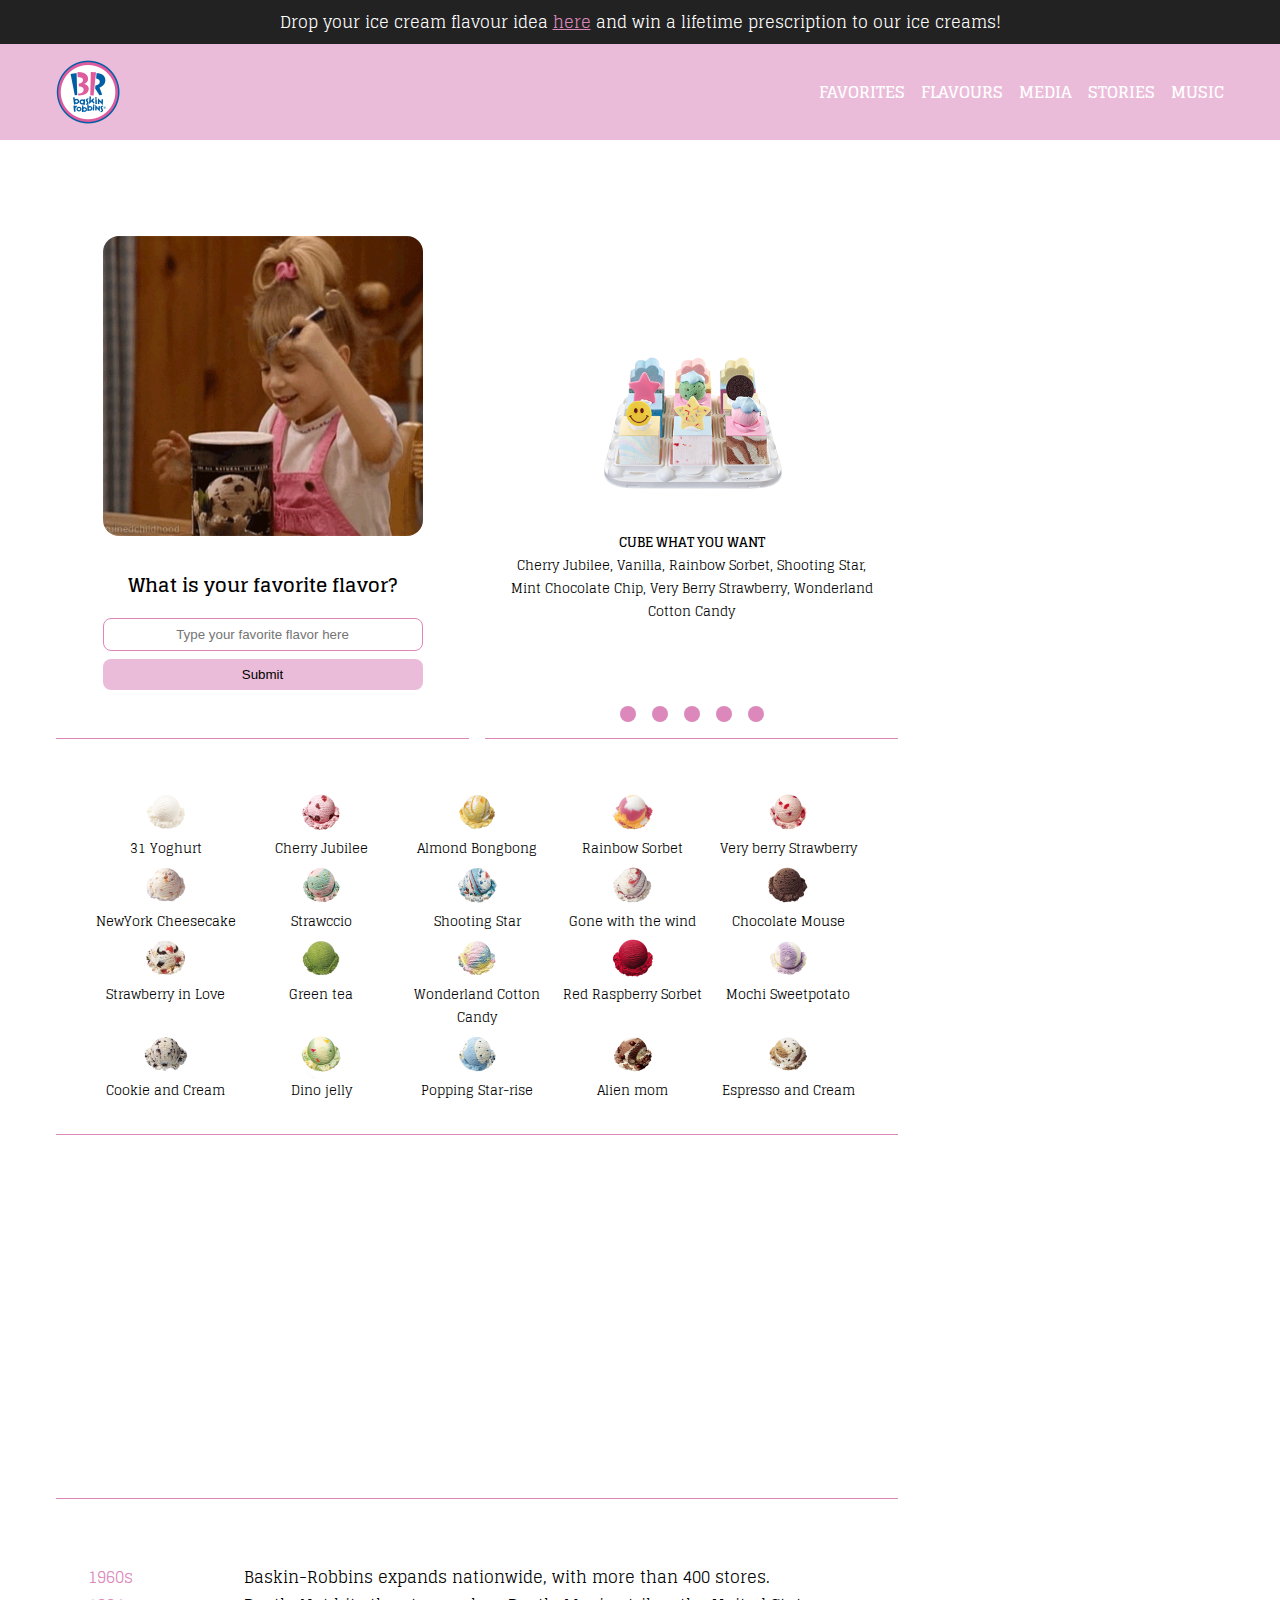
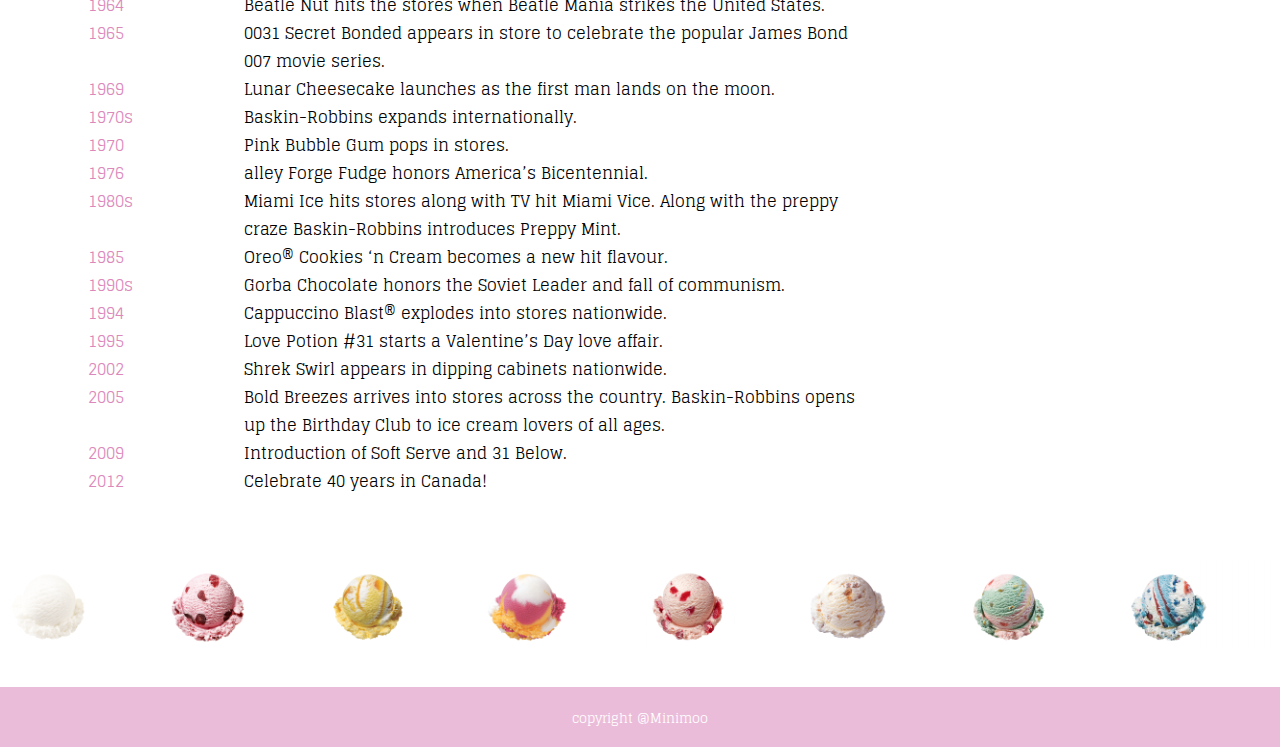
<file: index.html>
<!DOCTYPE html>
<html lang="en">
  <head>
    <meta charset="UTF-8" />
    <meta name="viewport" content="width=device-width, initial-scale=1.0" />
    <link rel="stylesheet" href="./css/main.css" />
    <link rel="preconnect" href="https://fonts.googleapis.com">
<link rel="preconnect" href="https://fonts.gstatic.com" crossorigin>
<link href="https://fonts.googleapis.com/css2?family=Glegoo:wght@400;700&display=swap" rel="stylesheet">
    <title>Mins Baskin Robbins</title>
  </head>
  <body>
    <header class="header">
      <div class="announcement">
        Drop your ice cream flavour idea <a href="./here/index.html">here</a> and win a lifetime
        prescription to our ice creams!
      </div>
      <nav class="nav__bar">
        <div class="nav__wrapper">
          <a href="./index.html">
            <img
              class="site__logo"
              src="./images/BR31logo.png"
              alt="logo"
              width="40"
              height="40"
            />
          </a>
          <label class="hamburger__menu" for="hamburger__menu"></label>
          <input class="hamburger__checkbox" type="checkbox" />
          <img
            class="hamburger__icon"
            src="./images/bars-solid.svg"
            alt="hamburger"
            width="40"
            height="40"
          />
          <ul class="nav__menu">
            <li><a href="#favorites">FAVORITES</a></li>
            <li><a href="#flavours">FLAVOURS</a></li>
            <li><a href="#media">MEDIA</a></li>
            <li><a href="#stories">STORIES</a></li>
            <li><a href="#music">MUSIC</a></li>
          </ul>
        </div>
      </nav>
    </header>

    <main>
      <div class="content__wrapper">
        <section class="box content__banner" >
          <img
            class="banner__gif"
            src="./images/ice cream eating girl gif.gif"
            alt="icecream girl"
            width="300"
            height="300"
          />
          <div class="banner__survey">
            <h3>What is your favorite flavor?</h3>
            <input
              class="banner__survey__input"
              id="banner__survey"
              type="text"
              placeholder="Type your favorite flavor here"
            />
            <button
              class="banner__survey__button"
              id="banner__survey"
              type="submit"
            >
              Submit
            </button>
        </section>
        <section class="box content__favorites" id="favorites">
          <div class="carousel__slider">
            <div class="favorites__item" id="slide1">
               <img class="favorites__image" src="./images/iccubecake.png" alt="ice cube cake" width="200" height="200">
                <div class="favorites__text">
                    <h4>CUBE WHAT YOU WANT</h4>
                    <p>Cherry Jubilee, Vanilla, Rainbow Sorbet, Shooting Star, Mint Chocolate Chip, Very Berry Strawberry, Wonderland Cotton Candy</p>
                </div> 
            </div>
            <div class="favorites__item" id="slide2">
                <img class="favorites__image" src="./images/icecream macaron.png" alt="icecream macaron" width="200" height="200">
                <div class="favorites__text">
                    <h4>ICE MACARON COOKIE'S N CREAM</h4>
                    <p>EFeast of sweet icecream between the big and soft macaron.</p>
                </div>
            </div>
            <div class="favorites__item" id="slide3">
                <img class="favorites__image" src="./images/single cone.png" alt="single cone icecream" width="200" height="200">
                <div class="favorites__text">
                    <h4>SINGLE CONE</h4>
                    <p>A single cone is always right. Just grab and go!</p>
                </div>
            </div>
            <div class="favorites__item" id="slide4">
                <img class="favorites__image" src="./images/iccake.png" alt="icecream cake" width="200" height="200">
                <div class="favorites__text">
                    <h4>GINGERBREAD MAN's PARTY TIME!</h4>
                    <p>Chocolate Mouse, Chocolate, Chocolate Fondant, Very Berry Strawberry, Almond bongbong, Alien mom </p>
                </div>
            </div>
            <div class="favorites__item" id="slide5">
                <img class="favorites__image" src="./images/milkshake.png" alt="milkshake" width="200" height="200">
                <div class="favorites__text">
                    <h4>BASKIN'S SHAKIN</h4>
                    <p>Baskin Robbins' steady best-seller. Perfect after tonsil removal!</p>
                </div>
            </div>
          </div>
          <div class="carousel__navigation">
            <a href="#slide1" class="carousel__nav-link"></a>
            <a href="#slide2" class="carousel__nav-link"></a>
            <a href="#slide3" class="carousel__nav-link"></a>
            <a href="#slide4" class="carousel__nav-link"></a>
            <a href="#slide5" class="carousel__nav-link"></a>
          </div>
            
        </section>
        <section class="box content__flavours" id="flavours">
            <div class="flavours__items">
                <img class="flavours__image" src="./images/ic1.png" alt="ice cream image" width="50" height="50">
                <p>31 Yoghurt</p> 
            </div>
            <div class="flavours__items">
                <img class="flavours__image" src="./images/ic2.png" alt="ice cream image" width="50" height="50">
                <p>Cherry Jubilee</p> 
            </div>
            <div class="flavours__items">
                <img class="flavours__image" src="./images/ic3.png" alt="ice cream image" width="50" height="50">
                <p>Almond Bongbong</p> 
            </div>
            <div class="flavours__items">
                <img class="flavours__image" src="./images/ic4.png" alt="ice cream image" width="50" height="50">
                <p>Rainbow Sorbet</p> 
            </div>
            <div class="flavours__items">
                <img class="flavours__image" src="./images/ic5.png" alt="ice cream image" width="50" height="50">
                <p>Very berry Strawberry</p> 
            </div>
            <div class="flavours__items">
                <img class="flavours__image" src="./images/ic6.png" alt="ice cream image" width="50" height="50">
                <p>NewYork Cheesecake</p> 
            </div>
            <div class="flavours__items">
                <img class="flavours__image" src="./images/ic7.png" alt="ice cream image" width="50" height="50">
                <p>Strawccio</p> 
            </div>
            <div class="flavours__items">
                <img class="flavours__image" src="./images/ic8.png" alt="ice cream image" width="50" height="50">
                <p>Shooting Star</p> 
            </div>
            <div class="flavours__items">
                <img class="flavours__image" src="./images/ic9.png" alt="ice cream image" width="50" height="50">
                <p>Gone with the wind</p> 
            </div>
            <div class="flavours__items">
                <img class="flavours__image" src="./images/ic10.png" alt="ice cream image" width="50" height="50">
                <p>Chocolate Mouse</p> 
            </div>
            <div class="flavours__items">
                <img class="flavours__image" src="./images/ic11.png" alt="ice cream image" width="50" height="50">
                <p>Strawberry in Love</p> 
            </div>
            <div class="flavours__items">
                <img class="flavours__image" src="./images/ic12.png" alt="ice cream image" width="50" height="50">
                <p>Green tea</p> 
            </div>
            <div class="flavours__items">
                <img class="flavours__image" src="./images/ic13.png" alt="ice cream image" width="50" height="50">
                <p>Wonderland Cotton Candy</p> 
            </div>
            <div class="flavours__items">
                <img class="flavours__image" src="./images/ic14.png" alt="ice cream image" width="50" height="50">
                <p>Red Raspberry Sorbet</p> 
            </div>
            <div class="flavours__items">
                <img class="flavours__image" src="./images/ic15.png" alt="ice cream image" width="50" height="50">
                <p>Mochi Sweetpotato</p> 
            </div>
            <div class="flavours__items">
                <img class="flavours__image" src="./images/ic16.png" alt="ice cream image" width="50" height="50">
                <p>Cookie and Cream</p> 
            </div>
            <div class="flavours__items">
                <img class="flavours__image" src="./images/ic17.png" alt="ice cream image" width="50" height="50">
                <p>Dino jelly</p> 
            </div>
            <div class="flavours__items">
                <img class="flavours__image" src="./images/ic18.png" alt="ice cream image" width="50" height="50">
                <p>Popping Star-rise</p> 
            </div>
            <div class="flavours__items">
                <img class="flavours__image" src="./images/ic19.png" alt="ice cream image" width="50" height="50">
                <p>Alien mom</p> 
            </div>
            <div class="flavours__items">
                <img class="flavours__image" src="./images/ic20.png" alt="ice cream image" width="50" height="50">
                <p>Espresso and Cream</p> 
            </div>
        </section>
        <section class="box content__media" id="media">
            <iframe
            class="media__video"
            width="560"
            height="315"
            src="https://www.youtube.com/embed/aOpHZWjR5AA?si=3TyzpCErQxT2BClP"
            title="YouTube video player"
            frameborder="0"
            allow="accelerometer; autoplay; clipboard-write; encrypted-media; gyroscope; picture-in-picture; web-share"
            allowfullscreen
          >
          </iframe>
        </section>
        <section class="box content__stories" id="stories">
            <p class="stories__year"> 1960s </p> 
            <p class="stories__text">Baskin-Robbins expands nationwide, with more than 400 stores.</p>
            <p class="stories__year"> 1964 </p> 
            <p class="stories__text">Beatle Nut hits the stores when Beatle Mania strikes the United States.</p>
            <p class="stories__year"> 1965 </p> 
            <p class="stories__text">0031 Secret Bonded appears in store to celebrate the popular James Bond 007 movie series.</p>
            <p class="stories__year"> 1969 </p> 
            <p class="stories__text">Lunar Cheesecake launches as the first man lands on the moon.</p>
            <p class="stories__year"> 1970s </p> 
            <p class="stories__text">Baskin-Robbins expands internationally.</p>
            <p class="stories__year"> 1970 </p> 
            <p class="stories__text">Pink Bubble Gum pops in stores.</p>
            <p class="stories__year"> 1976 </p> 
            <p class="stories__text">alley Forge Fudge honors America’s Bicentennial.</p>
            <p class="stories__year"> 1980s </p> 
            <p class="stories__text">Miami Ice hits stores along with TV hit Miami
                Vice. Along with the preppy craze Baskin-Robbins introduces Preppy
                Mint.</p>
            <p class="stories__year"> 1985 </p> 
            <p class="stories__text">Oreo® Cookies ‘n Cream becomes a new hit flavour.</p>
            <p class="stories__year"> 1990s </p> 
            <p class="stories__text"> Gorba Chocolate honors the Soviet Leader and fall of communism.</p>
            <p class="stories__year"> 1994 </p> 
            <p class="stories__text"> Cappuccino Blast® explodes into stores nationwide.</p>
            <p class="stories__year"> 1995 </p> 
            <p class="stories__text">Love Potion #31 starts a Valentine’s Day love affair. </p>
            <p class="stories__year"> 2002 </p> 
            <p class="stories__text">Shrek Swirl appears in dipping cabinets
                nationwide. </p>
            <p class="stories__year"> 2005 </p> 
            <p class="stories__text">Bold Breezes arrives into stores across the country. Baskin-Robbins opens up the Birthday Club to ice cream lovers of all ages. </p>
            <p class="stories__year"> 2009 </p> 
            <p class="stories__text"> Introduction of Soft Serve and 31 Below.</p>
            <p class="stories__year"> 2012</p> 
            <p class="stories__text"> Celebrate 40 years in Canada!</p>
        </section>
        <section class="box content__music" id="music">
                <iframe
                  class="music__items"
                  style="border-radius: 12px"
                  src="https://open.spotify.com/embed/track/5Fc0K2H5qHvMYm6FCWJYZS?utm_source=generator"
                  width="100%"
                  height="100"
                  frameborder="0"
                  allowfullscreen=""
                  allow="autoplay; clipboard-write; encrypted-media; fullscreen; picture-in-picture"
                  loading="lazy"
                >
                </iframe>
                <iframe
                  class="music__items"
                  style="border-radius: 12px"
                  src="https://open.spotify.com/embed/track/4JUPEh2DVSXFGExu4Uxevz?utm_source=generator&theme=0"
                  width="100%"
                  height="100"
                  frameborder="0"
                  allowfullscreen=""
                  allow="autoplay; clipboard-write; encrypted-media; fullscreen; picture-in-picture"
                  loading="lazy"
                >
                </iframe>
                <iframe
                  class="music__items"
                  style="border-radius: 12px"
                  src="https://open.spotify.com/embed/track/0uctd5s1IY9ztCLkVSqI5Z?utm_source=generator"
                  width="100%"
                  height="100"
                  frameborder="0"
                  allowfullscreen=""
                  allow="autoplay; clipboard-write; encrypted-media; fullscreen; picture-in-picture"
                  loading="lazy"
                >
                </iframe>
                <iframe
                  class="music__items"
                  style="border-radius: 12px"
                  src="https://open.spotify.com/embed/track/3XVozq1aeqsJwpXrEZrDJ9?utm_source=generator&theme=0"
                  width="100%"
                  height="100"
                  frameborder="0"
                  allowfullscreen=""
                  allow="autoplay; clipboard-write; encrypted-media; fullscreen; picture-in-picture"
                  loading="lazy"
                >
                </iframe>
                <iframe
                  class="music__items"
                  style="border-radius: 12px"
                  src="https://open.spotify.com/embed/track/15UB1xAOUIjSYb9xlOA6Wm?utm_source=generator"
                  width="100%"
                  height="100"
                  frameborder="0"
                  allowfullscreen=""
                  allow="autoplay; clipboard-write; encrypted-media; fullscreen; picture-in-picture"
                  loading="lazy"
                >
                </iframe>
                <iframe
                  class="music__items"
                  style="border-radius: 12px"
                  src="https://open.spotify.com/embed/track/6TBGYsimcC1FarPc0I7AYN?utm_source=generator&theme=0"
                  width="100%"
                  height="100"
                  frameborder="0"
                  allowfullscreen=""
                  allow="autoplay; clipboard-write; encrypted-media; fullscreen; picture-in-picture"
                  loading="lazy"
                >
                </iframe>
        </section>
      </div>
      
        <div class="slider">
          <div class="slider__content">
            <img src="./images/ic1.png" alt="icecream image" class="slider_item" width="30" height="30">
            <img src="./images/ic2.png" alt="icecream image" class="slider_item" width="30" height="30">
            <img src="./images/ic3.png" alt="icecream image" class="slider_item" width="30" height="30">
            <img src="./images/ic4.png" alt="icecream image" class="slider_item" width="30" height="30">
            <img src="./images/ic5.png" alt="icecream image" class="slider_item" width="30" height="30">
            <img src="./images/ic6.png" alt="icecream image" class="slider_item" width="30" height="30">
            <img src="./images/ic7.png" alt="icecream image" class="slider_item" width="30" height="30">
            <img src="./images/ic8.png" alt="icecream image" class="slider_item" width="30" height="30">
            <img src="./images/ic9.png" alt="icecream image" class="slider_item" width="30" height="30">
            <img src="./images/ic10.png" alt="icecream image" class="slider_item" width="30" height="30">
            <img src="./images/ic11.png" alt="icecream image" class="slider_item" width="30" height="30">
            <img src="./images/ic12.png" alt="icecream image" class="slider_item" width="30" height="30">
            <img src="./images/ic13.png" alt="icecream image" class="slider_item" width="30" height="30">
            <img src="./images/ic14.png" alt="icecream image" class="slider_item" width="30" height="30">
            <img src="./images/ic15.png" alt="icecream image" class="slider_item" width="30" height="30">
            <img src="./images/ic16.png" alt="icecream image" class="slider_item" width="30" height="30">
            <img src="./images/ic17.png" alt="icecream image" class="slider_item" width="30" height="30">
            <img src="./images/ic18.png" alt="icecream image" class="slider_item" width="30" height="30">
            <img src="./images/ic19.png" alt="icecream image" class="slider_item" width="30" height="30">
            <img src="./images/ic20.png" alt="icecream image" class="slider_item" width="30" height="30">
          </div>
          <div class="slider__content">
            <img src="./images/ic1.png" alt="icecream image" class="slider_item" width="30" height="30">
            <img src="./images/ic2.png" alt="icecream image" class="slider_item" width="30" height="30">
            <img src="./images/ic3.png" alt="icecream image" class="slider_item" width="30" height="30">
            <img src="./images/ic4.png" alt="icecream image" class="slider_item" width="30" height="30">
            <img src="./images/ic5.png" alt="icecream image" class="slider_item" width="30" height="30">
            <img src="./images/ic6.png" alt="icecream image" class="slider_item" width="30" height="30">
            <img src="./images/ic7.png" alt="icecream image" class="slider_item" width="30" height="30">
            <img src="./images/ic8.png" alt="icecream image" class="slider_item" width="30" height="30">
            <img src="./images/ic9.png" alt="icecream image" class="slider_item" width="30" height="30">
            <img src="./images/ic10.png" alt="icecream image" class="slider_item" width="30" height="30">
            <img src="./images/ic11.png" alt="icecream image" class="slider_item" width="30" height="30">
            <img src="./images/ic12.png" alt="icecream image" class="slider_item" width="30" height="30">
            <img src="./images/ic13.png" alt="icecream image" class="slider_item" width="30" height="30">
            <img src="./images/ic14.png" alt="icecream image" class="slider_item" width="30" height="30">
            <img src="./images/ic15.png" alt="icecream image" class="slider_item" width="30" height="30">
            <img src="./images/ic16.png" alt="icecream image" class="slider_item" width="30" height="30">
            <img src="./images/ic17.png" alt="icecream image" class="slider_item" width="30" height="30">
            <img src="./images/ic18.png" alt="icecream image" class="slider_item" width="30" height="30">
            <img src="./images/ic19.png" alt="icecream image" class="slider_item" width="30" height="30">
            <img src="./images/ic20.png" alt="icecream image" class="slider_item" width="30" height="30">
          </div>
        </div>
  
      </main>

    <footer class="footer">
        <small>copyright @Minimoo</small>
    </footer>
  </body>
</html>
</file>
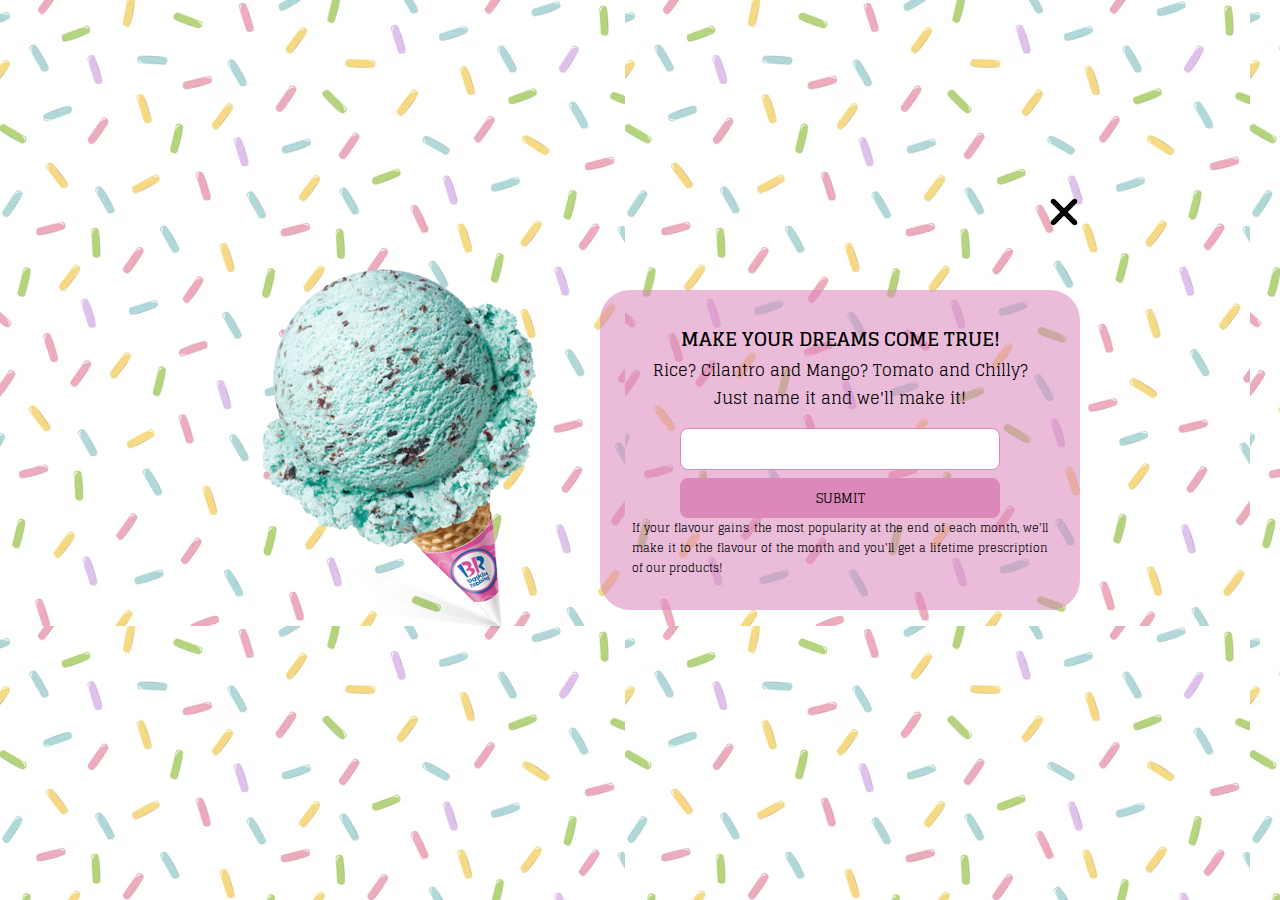
<file: here/index.html>
<!DOCTYPE html>
<html lang="en">
  <head>
    <meta charset="UTF-8" />
    <meta name="viewport" content="width=device-width, initial-scale=1.0" />
    <link rel="stylesheet" href="./styles.css" />
    <link rel="preconnect" href="https://fonts.googleapis.com" />
    <link rel="preconnect" href="https://fonts.gstatic.com" crossorigin />
    <link
      href="https://fonts.googleapis.com/css2?family=Glegoo:wght@400;700&display=swap"
      rel="stylesheet"
    />
    <title>Icecream flavour ideas</title>
  </head>
  <body>
    <div class="banner__wrapper">
      <section class="banner">
        <img
          class="banner__image"
          src="./images/2634354452B98A5A01.png"
          alt="icecream"
          width="400"
          height="400"
        />
        <div class="banner__text">
          <h3>MAKE YOUR DREAMS COME TRUE!</h3>
          <p>
            Rice? Cilantro and Mango? Tomato and Chilly? <br />Just name it and
            we'll make it!<br />
          </p>
          <div class="banner__submit">
            <input class="banner__input" type="text" />
            <button class="banner__button">SUBMIT</button>
          </div>
          <p class="banner__small">
            If your flavour gains the most popularity at the end of each month,
            we'll make it to the flavour of the month and you'll get a lifetime
            prescription of our products!
          </p>
          <a href="../index.html">
            <img
              class="banner__tohome"
              src="./images/xmark-solid.svg"
              alt="to home"
              width="100"
              height="100"
            />
          </a>
        </div>
      </section>
    </div>
  </body>
</html>
</file>
<file: css/main.css>
@import './reset.css';
@import './global.css';

/* announcement */


.announcement {
    background-color: #222;
    color: #fff;
    text-align: center;
    padding: 0.5rem;
    position: sticky; 
    top: 0;
    z-index: 5;
}

.announcement a {
    text-decoration: underline;
    color: var(--color-primary);
}

/* navigation menu */
.nav__bar {
    background-color: var(--color-transparent90);
    margin-bottom: 2rem;
}

.nav__wrapper {
    position: relative;
    padding: 1rem;
    display: flex;
    align-items: center;
}

.site__logo {
    width: 4rem;
    height: 4rem;
}

.hamburger__checkbox {
    position: absolute;
    width: 2.5rem;
    height: 2.5rem;
    top: 1.7rem;
    right: 2rem;
    z-index: 5;
    opacity: 0;
    cursor: pointer;
}

.hamburger__icon {
    position: absolute;
    width: 2.5rem;
    height: 2.5rem;
    top: 1.7rem;
    right: 2rem;
    z-index:3;
}

.nav__menu {
    visibility: hidden;
    width: 80%;
    height: 30vh;
    background-color: var(--color-primary);
    display: flex;
    flex-direction: column;
    align-items: center;
    justify-content: center;
    gap: 1rem;
    position: absolute;
    top: 0;
    right: 0;
    transition: all 1s;
    transform: scaleX(0);
    transform-origin: top right;
    font-weight: bold;
    z-index:2;
}

.hamburger__checkbox:checked ~ .nav__menu {
    visibility: visible;
    transform: scaleX(1);
}

@media (min-width: 48rem) {
    .hamburger__icon {
        display: none;
    }

    .nav__menu {
        position: static;
        flex-direction: row;
        visibility: visible;
        transform: scaleY(1);
        transition: none;
        width: 100%;
        height: 100%;
        background-color: transparent;
        justify-content: flex-end;
    }
}

.nav__menu a {
    color: white;
    position: relative;
}

.nav__menu a::before {
    content:'';
    position: absolute;
    width: 100%;
    height: 2px;
    border-radius: 2px;
    background-color: white;
    bottom: 0;
    left: 0;
    transform-origin: right;
    transform:scaleX(0);
    transition: transform .3s ease-in-out;
}

.nav__menu a:hover::before {
    transform-origin: left;
    transform: scaleX(1);
}

/* layout */
.content__wrapper {
    display: grid;
    grid-template-columns: 1fr;
    gap: 1rem;
    padding: 1rem;
}

@media (min-width: 48rem) {
    .content__wrapper {
        grid-template-columns: 3fr 1.5fr;
    }
    .content__music {
        grid-row: 1/ span 4;
        grid-column: 2;
    }
}

@media (min-width: 63rem) {
    .content__wrapper {
        grid-template-columns: 2fr 2fr 1.5fr;
    }

    .content__music {
        grid-row: 1/ span 4;
        grid-column: 3;
    }

    .content__flavours,
    .content__media,
    .content__stories {
        grid-column: span 2;
    }
}

/* content */
/* content__banner */
.banner__gif {
    display : block;
    width : 20rem;
    max-width: 100%;
    margin : 2rem auto;
    border-radius: 1rem;
}

.banner__survey {
    margin: 2rem auto;
    max-width: 20rem;
    display: flex;
    flex-direction: column;
    text-align: center;
}

.banner__survey__input {
    padding : 0.5rem 1rem;
    color : var(--color-primary);
    border : 1px solid var(--color-primary);
    border-radius : 0.5rem;
    margin-top : 1rem;
    margin-bottom: 0.5rem;
    text-align: center;
}

.banner__survey__button{
    padding : 0.5rem 1rem;
    background-color: var(--color-transparent90);
    border: 0;
    border-radius : 0.5rem;
}

/* content__favorites */
.content__favorites {
    position: relative;
    display: flex;
    align-items: center;
}

.carousel__slider {
    display: flex;
    align-items: center;
    overflow: auto;
    scroll-snap-type: x mandatory;
    scroll-behavior: smooth;  
    position: relative;
}

.carousel__navigation {
    display: flex;
    justify-content: center;
    gap: 1rem;
    position: absolute;
    left: 50%;
    translate: -50%;
    bottom: 1rem;
}

.carousel__nav-link {
    display: inline-block;
    width: 1rem;
    height: 1rem;
    background-color: var(--color-primary);
    border-radius: 100%;
}

.carousel__nav-link:hover {
    background-color: #222;
}

.favorites__item {
    text-align: center;
    width: 100%;
    flex-shrink: 0;
    scroll-snap-align: start; 
}

.favorites__image {
    display: block;
    width: 60%;
    height: auto;
    margin-inline: auto;
}

.favorites__text {
    display: inline-block;
    font-size: 0.8rem;
}

@media (min-width: 48rem) and (max-width: 63rem) {
    .favorites__item {
        display: flex;
        align-items: center;
    }
}

/* content__flavours */
.content__flavours {
    padding: 2rem;
    display: grid;
    grid-template-columns: repeat(3, 1fr);
}

@media (min-width: 48rem) and (max-width: 63rem) {
    .content__flavours {
        grid-template-columns: repeat(4, 1fr);
    }
}

@media (min-width: 63rem) {
    .content__flavours {
        grid-template-columns: repeat(5, 1fr);
    }
}

.flavours__items {
    font-size: 0.8rem;
    text-align: center;
}

.flavours__image {
    display: block;
    margin: 0 auto;
    max-width: 5rem;
    height: auto;
}

.flavours__image:hover {
    transform: scale(2);
}

/* content__media */
.content__media {
    padding: 1rem;
    margin-bottom: 2rem;
}

.media__video {
    display: block;
    margin: 0 auto;
    max-width: 90%;
}

/* content__stories */
.content__stories {
    padding-inline: 2rem;
    display: grid;
    grid-template-columns: 1fr 4fr;
    margin-bottom: 2rem;
}

.stories__year {
    color: var(--color-primary)
}

.stories__year:hover {
    transform: translateX(3rem);
}

@media (min-width: 48rem) {
    .box:nth-child(5) {
        border-bottom: 0;
    }
}

/* content__music */
.content__music {
    display: grid;
    grid-template-columns: repeat(3, 1fr);
    gap: 1rem;
    margin-inline: auto;
    margin-bottom: 2rem;
}

@media (min-width: 48rem) {
    .content__music {
        display: flex;
        flex-direction: column;
    }
}

.music__items {
    max-width: 15rem;
    flex-shrink: 0;
}

/* icecream slider */
@keyframes slideIn {
    0% {
        translate: -100%;
    }
    100% {
        translate: 0;
    }
}

.slider {
    display: flex;
    margin-bottom: 2rem; 
    gap: 4rem;
    overflow: hidden;
    position: relative;
}

.slider::before,
.slider::after {
    content:"";
    position: absolute;
    width: 5rem;
    height: 100%;
    z-index: 5;
}

.slider::before {
    background: linear-gradient(90deg, #fff, #fbf7ef00);
    left: 0;
}

.slider::after {
    background: linear-gradient(-90deg, #fff, #fbf7ef00);
    right: 0;
}

.slider__content {
    display: flex;
    gap: 4rem;
    animation: slideIn 40s linear infinite;
}

.slider_item {
    width: 6rem;
    height: auto;
    display: block;
}

.footer {
    background-color: var(--color-transparent90);
    padding: 1rem;
    text-align: center;
    color: white;
}
</file>
<file: here/styles.css>
/* reset */
* {
    box-sizing: border-box;
    margin: 0;
    padding: 0;
    font-family: 'Glegoo', serif;
}

img {
    display: block;
}

:root {
    --color-primary:#dc88bb;
    --color-transparent90:#dc88bb90;
}

/* components */
body {
    background-image: url('./images/sprinkles\ background.avif');
    animation: bgScroll 20s;
    height: 100vh;
}

@keyframes bgScroll {
    from {
        background-position: top;
    }
    to {
        background-position: bottom;
    }
}


.banner {
    display: flex;
    align-items: center;
    justify-content: center;
    padding: 8rem; 
    position: absolute;
    inset: 0;
}

.banner__image {
    max-width: 100%; 
}

.banner__image:hover {
    rotate: 45deg;
}

.banner__text {
    background-color: var(--color-transparent90);
    padding: 2rem;
    border-radius: 30px;
    text-align: center;
    display: flex;
    flex-direction: column;
    justify-content: space-between;
    align-items: center;
    max-width: 30rem;
    position: relative;
}

.banner__submit {
    width: 20rem;
    max-width: 100%;
    display: flex;
    flex-direction: column;
}

.banner__input {
    padding : 0.5rem 1rem;
    color : var(--color-primary);
    border : 1px solid var(--color-primary);
    border-radius : 0.5rem;
    margin-top : 1rem;
    margin-bottom: 0.5rem;
}

.banner__button {
    padding : 0.5rem 1rem;
    background-color: var(--color-primary);
    border: 0;
    border-radius : 0.5rem;
}

.banner__small {
    font-size: 0.7rem;
    text-align: justify;
}

.banner__tohome {
    width: 2rem;
    position: absolute;
    top: -8rem;
    right: 0;
    cursor: pointer;
}
</file>
